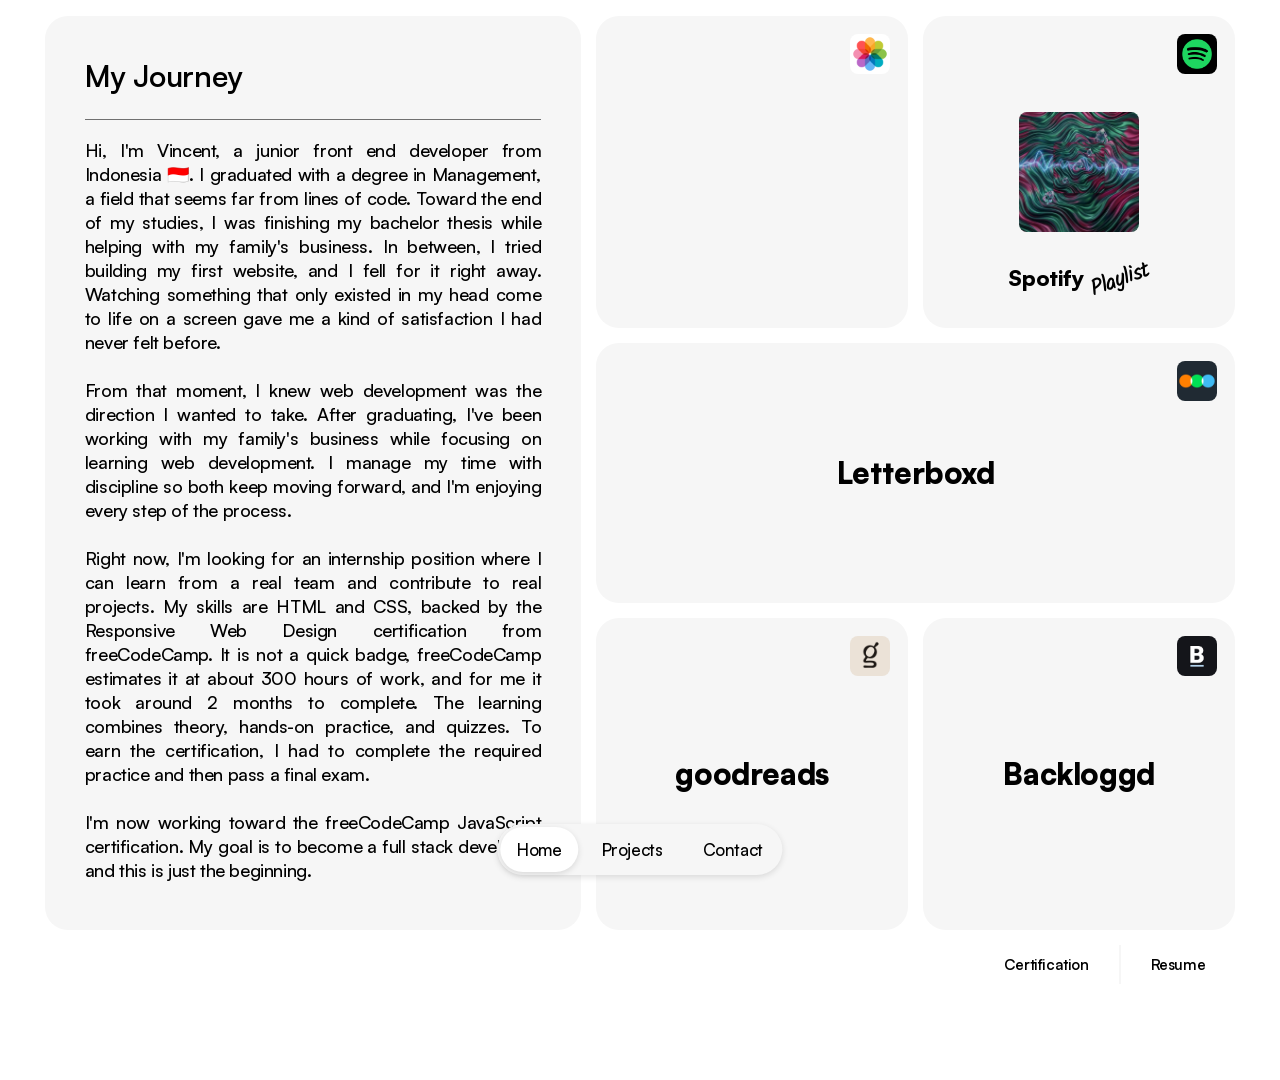
<file: index.html>
<!doctype html>
<html lang="en">
  <head>
    <meta charset="UTF-8" />
    <meta name="viewport" content="width=device-width, initial-scale=1.0" />
    <meta
      name="description"
      content="Vincent Vertolicha — Junior web developer based in Indonesia, skilled in HTML & CSS. Open for internship, freelance, and web project collaboration."
    />
    <meta
      name="keywords"
      content="junior web developer indonesia, freelance web developer indonesia, HTML CSS developer, web developer intern indonesia, website development, vincent vertolicha, vincent vertolicha portfolio"
    />
    <meta
      property="og:title"
      content="Vincent Vertolicha — Web Developer Portfolio"
    />
    <meta
      property="og:description"
      content="Junior web developer based in Indonesia, skilled in HTML & CSS. Open for internship, freelance, and web project collaboration."
    />
    <meta property="og:type" content="website" />
    <meta property="og:url" content="https://vincentvertolicha.github.io" />
    <meta
      property="og:image"
      content="https://vincentvertolicha.github.io/images/og-image.png"
    />
    <link rel="stylesheet" href="styles/style.css" />
    <script src="./scripts/transitionDirection.js"></script>
    <title>Vincent Vertolicha - Web Developer Portfolio</title>
  </head>
  <body>
    <nav class="navbar">
      <ul class="navbar__list">
        <li class="navbar__item navbar__item--active">
          <a href="./index.html" class="navbar__link">Home</a>
        </li>
        <li class="navbar__item">
          <a href="./projects.html" class="navbar__link">Projects</a>
        </li>
        <li class="navbar__item">
          <a href="./contact.html" class="navbar__link">Contact</a>
        </li>
      </ul>
    </nav>
    <main class="page-layout">
      <div class="about">
        <div class="about-grid__item about-grid__item--profilemobile">
          <img
            src="./images/profile-picture-1.webp"
            alt="profile picture 1"
            class="about-grid__media"
          />
          <img
            src="./images/profile-picture-2.webp"
            alt="profile picture 2"
            class="about-grid__media"
          />
          <img
            src="./images/profile-picture-3.jpg"
            alt="profile picture 3"
            class="about-grid__media"
          />
          <img
            src="./images/ios-photos-icon.png"
            alt="ios photos icon"
            class="about-grid__badge about-grid__badge--white"
          />
        </div>
        <article class="journey">
          <h1 class="journey__heading">My Journey</h1>
          <p class="journey__body">
            Hi, I'm Vincent, a junior front end developer from
            Indonesia &#x1f1ee;&#x1f1e9;. I graduated with a degree in
            Management, a field that seems far from lines of code. Toward the
            end of my studies, I was finishing my bachelor thesis while helping
            with my family's business. In between, I tried building my first
            website, and I fell for it right away. Watching something that only
            existed in my head come to life on a screen gave me a kind of
            satisfaction I had never felt before.
            <br /><br />
            From that moment, I knew web development was the direction I wanted
            to take. After graduating, I've been working with my family's
            business while focusing on learning web development. I manage my
            time with discipline so both keep moving forward, and I'm enjoying
            every step of the process.
            <br /><br />
            Right now, I'm looking for an internship position where I can learn
            from a real team and contribute to real projects. My skills are
            HTML and CSS, backed by the Responsive Web Design certification
            from freeCodeCamp. It is not a quick badge, freeCodeCamp estimates
            it at about 300 hours of work, and for me it took around 2 months
            to complete. The learning combines theory, hands-on practice, and
            quizzes. To earn the certification, I had to complete the required
            practice and then pass a final exam.
            <br /><br />
            I'm now working toward the freeCodeCamp JavaScript certification.
            My goal is to become a full stack developer, and this is just the
            beginning.
          </p>

        </article>

        <div class="about-grid">
          <div class="about-grid__item about-grid__item--profile">
            <img
              src="./images/profile-picture-1.webp"
              alt="profile picture 1"
              class="about-grid__media"
            />
            <img
              src="./images/profile-picture-2.webp"
              alt="profile picture 2"
              class="about-grid__media"
            />
            <img
              src="./images/profile-picture-3.jpg"
              alt="profile picture 3"
              class="about-grid__media"
            />
            <img
              src="./images/ios-photos-icon.png"
              alt="ios photos icon"
              class="about-grid__badge about-grid__badge--white"
            />
          </div>

          <a
            href="https://open.spotify.com/user/314nghr5zziv4dajh7h5ptkxdoie?si=wGL7soeDSXylZ3CdlVV0sw"
            target="_blank"
            class="about-grid__item about-grid__item--spotify"
          >
            <img
              src="./images/spotify-playlist-cover.webp"
              alt="playlist cover"
              class="about-grid__media about-grid__media--cover"
            />
            <p class="about-grid__label about-grid__label--spotify">
              Spotify <span class="about-grid__label--fontstyle">Playlist</span>
            </p>
            <img
              src="./images/spotify-icon.png"
              alt="spotify icon"
              class="about-grid__badge about-grid__badge--black about-grid__badge--smallericon"
            />
          </a>

          <a
            href="https://boxd.it/lKQ1x"
            target="_blank"
            class="about-grid__item about-grid__item--letterboxd"
          >
            <p class="about-grid__label about-grid__label--center">
              Letterboxd
            </p>
            <img
              src="./images/letterboxd-icon.jpg"
              alt="letterboxd icon"
              class="about-grid__badge about-grid__badge--black"
            />
          </a>

          <a
            href="https://www.goodreads.com/user/show/202054716"
            target="_blank"
            class="about-grid__item about-grid__item--goodreads"
          >
            <p class="about-grid__label about-grid__label--center">goodreads</p>
            <img
              src="./images/goodreads-icon.png"
              alt="goodreads icon"
              class="about-grid__badge about-grid__badge--white"
            />
          </a>

          <a
            href="https://backloggd.com/u/vinividivici/games"
            target="_blank"
            class="about-grid__item about-grid__item--backloggd"
          >
            <p class="about-grid__label about-grid__label--center">Backloggd</p>
            <img
              src="./images/backloggd-icon.png"
              alt="backloggd icon"
              class="about-grid__badge about-grid__badge--black"
            />
          </a>
        </div>
      </div>

      <nav class="quick-links">
        <a
          href="https://freecodecamp.org/certification/vincentvertolicha/responsive-web-design-v9"
          target="_blank"
          class="quick-links__item"
          >Certification</a
        >
        <a
          href="./files/resume-vincentvertolicha.pdf"
          tar
          class="quick-links__item"
          download="vincentvertolicha-webdeveloper.pdf"
          >Resume</a
        >
      </nav>
    </main>
  </body>
</html>
</file>
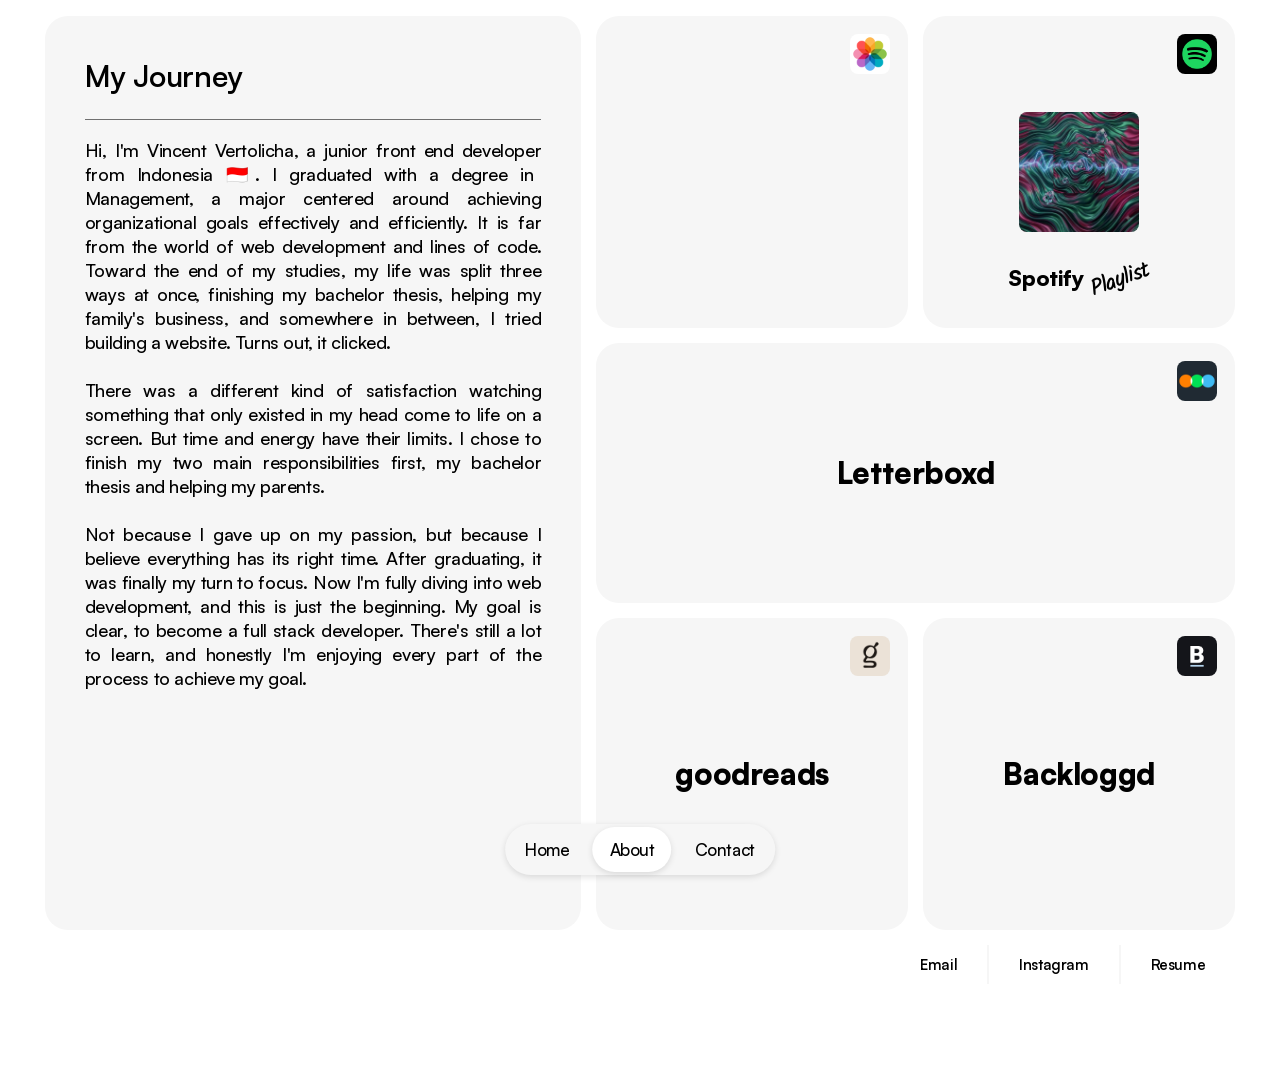
<file: about.html>
<!doctype html>
<html lang="en">
  <head>
    <meta charset="UTF-8" />
    <meta name="viewport" content="width=device-width, initial-scale=1.0" />
    <meta
      name="description"
      content="Vincent Vertolicha — Junior web developer based in Indonesia, skilled in HTML & CSS. Open for internship, freelance, and web project collaboration."
    />
    <meta
      name="keywords"
      content="junior web developer indonesia, freelance web developer indonesia, HTML CSS developer, web developer intern indonesia, website development, vincent vertolicha, vincent vertolicha portfolio"
    />
    <meta
      property="og:title"
      content="Vincent Vertolicha — Web Developer Portfolio"
    />
    <meta
      property="og:description"
      content="Junior web developer based in Indonesia, skilled in HTML & CSS. Open for internship, freelance, and web project collaboration."
    />
    <meta property="og:type" content="website" />
    <meta property="og:url" content="https://vincentvertolicha.github.io" />
    <meta
      property="og:image"
      content="https://vincentvertolicha.github.io/images/og-image.png"
    />
    <link rel="stylesheet" href="styles/style.css" />
    <title>Vincent Vertolicha - Web Developer Portfolio</title>
  </head>
  <body>
    <nav class="navbar">
      <ul class="navbar__list">
        <li class="navbar__item">
          <a href="./index.html" class="navbar__link">Home</a>
        </li>
        <li class="navbar__item navbar__item--active">
          <a href="./about.html" class="navbar__link">About</a>
        </li>
        <li class="navbar__item">
          <a href="./contact.html" class="navbar__link">Contact</a>
        </li>
      </ul>
    </nav>
    <main class="page-layout">
      <div class="about">
        <div class="about-grid__item about-grid__item--profilemobile">
          <img
            src="./images/profile-picture-1.webp"
            alt="profile picture 1"
            class="about-grid__media"
          />
          <img
            src="./images/profile-picture-2.webp"
            alt="profile picture 2"
            class="about-grid__media"
          />
          <img
            src="./images/profile-picture-3.jpg"
            alt="profile picture 3"
            class="about-grid__media"
          />
          <img
            src="./images/ios-photos-icon.png"
            alt="ios photos icon"
            class="about-grid__badge about-grid__badge--white"
          />
        </div>
        <article class="journey">
          <h1 class="journey__heading">My Journey</h1>
          <p class="journey__body">
            Hi, I'm Vincent Vertolicha, a junior front end developer from
            Indonesia &#x1f1ee;&#x1f1e9;. I graduated with a degree in
            Management, a major centered around achieving organizational goals
            effectively and efficiently. It is far from the world of web
            development and lines of code. Toward the end of my studies, my life
            was split three ways at once, finishing my bachelor thesis, helping
            my family's business, and somewhere in between, I tried building a
            website. Turns out, it clicked.
            <br /><br />
            There was a different kind of satisfaction watching something that
            only existed in my head come to life on a screen. But time and
            energy have their limits. I chose to finish my two main
            responsibilities first, my bachelor thesis and helping my parents.
            <br /><br />
            Not because I gave up on my passion, but because I believe
            everything has its right time. After graduating, it was finally my
            turn to focus. Now I'm fully diving into web development, and this
            is just the beginning. My goal is clear, to become a full stack
            developer. There's still a lot to learn, and honestly I'm enjoying
            every part of the process to achieve my goal.
          </p>
        </article>

        <div class="about-grid">
          <div class="about-grid__item about-grid__item--profile">
            <img
              src="./images/profile-picture-1.webp"
              alt="profile picture 1"
              class="about-grid__media"
            />
            <img
              src="./images/profile-picture-2.webp"
              alt="profile picture 2"
              class="about-grid__media"
            />
            <img
              src="./images/profile-picture-3.jpg"
              alt="profile picture 3"
              class="about-grid__media"
            />
            <img
              src="./images/ios-photos-icon.png"
              alt="ios photos icon"
              class="about-grid__badge about-grid__badge--white"
            />
          </div>

          <a
            href="https://open.spotify.com/user/314nghr5zziv4dajh7h5ptkxdoie?si=wGL7soeDSXylZ3CdlVV0sw"
            target="_blank"
            class="about-grid__item about-grid__item--spotify"
          >
            <img
              src="./images/spotify-playlist-cover.webp"
              alt="playlist cover"
              class="about-grid__media about-grid__media--cover"
            />
            <p class="about-grid__label about-grid__label--spotify">
              Spotify <span class="about-grid__label--fontstyle">Playlist</span>
            </p>
            <img
              src="./images/spotify-icon.png"
              alt="spotify icon"
              class="about-grid__badge about-grid__badge--black about-grid__badge--smallericon"
            />
          </a>

          <a
            href="https://boxd.it/lKQ1x"
            target="_blank"
            class="about-grid__item about-grid__item--letterboxd"
          >
            <p class="about-grid__label about-grid__label--center">
              Letterboxd
            </p>
            <img
              src="./images/letterboxd-icon.jpg"
              alt="letterboxd icon"
              class="about-grid__badge about-grid__badge--black"
            />
          </a>

          <a
            href="https://www.goodreads.com/user/show/202054716"
            target="_blank"
            class="about-grid__item about-grid__item--goodreads"
          >
            <p class="about-grid__label about-grid__label--center">goodreads</p>
            <img
              src="./images/goodreads-icon.png"
              alt="goodreads icon"
              class="about-grid__badge about-grid__badge--white"
            />
          </a>

          <a
            href="https://backloggd.com/u/vinividivici/games"
            target="_blank"
            class="about-grid__item about-grid__item--backloggd"
          >
            <p class="about-grid__label about-grid__label--center">Backloggd</p>
            <img
              src="./images/backloggd-icon.png"
              alt="backloggd icon"
              class="about-grid__badge about-grid__badge--black"
            />
          </a>
        </div>
      </div>

      <nav class="quick-links">
        <a
          href="mailto:iamvincentvertolicha@gmail.com"
          target="_blank"
          class="quick-links__item"
          >Email</a
        >
        <a
          href="https://www.instagram.com/vincentverto"
          target="_blank"
          class="quick-links__item"
          >Instagram</a
        >
        <a
          href="./files/resume-vincentvertolicha.pdf"
          class="quick-links__item"
          download="vincentvertolicha-webdeveloper.pdf"
          >Resume</a
        >
      </nav>
    </main>
    <script src="./scripts/transitionDirection.js"></script>
  </body>
</html>
</file>
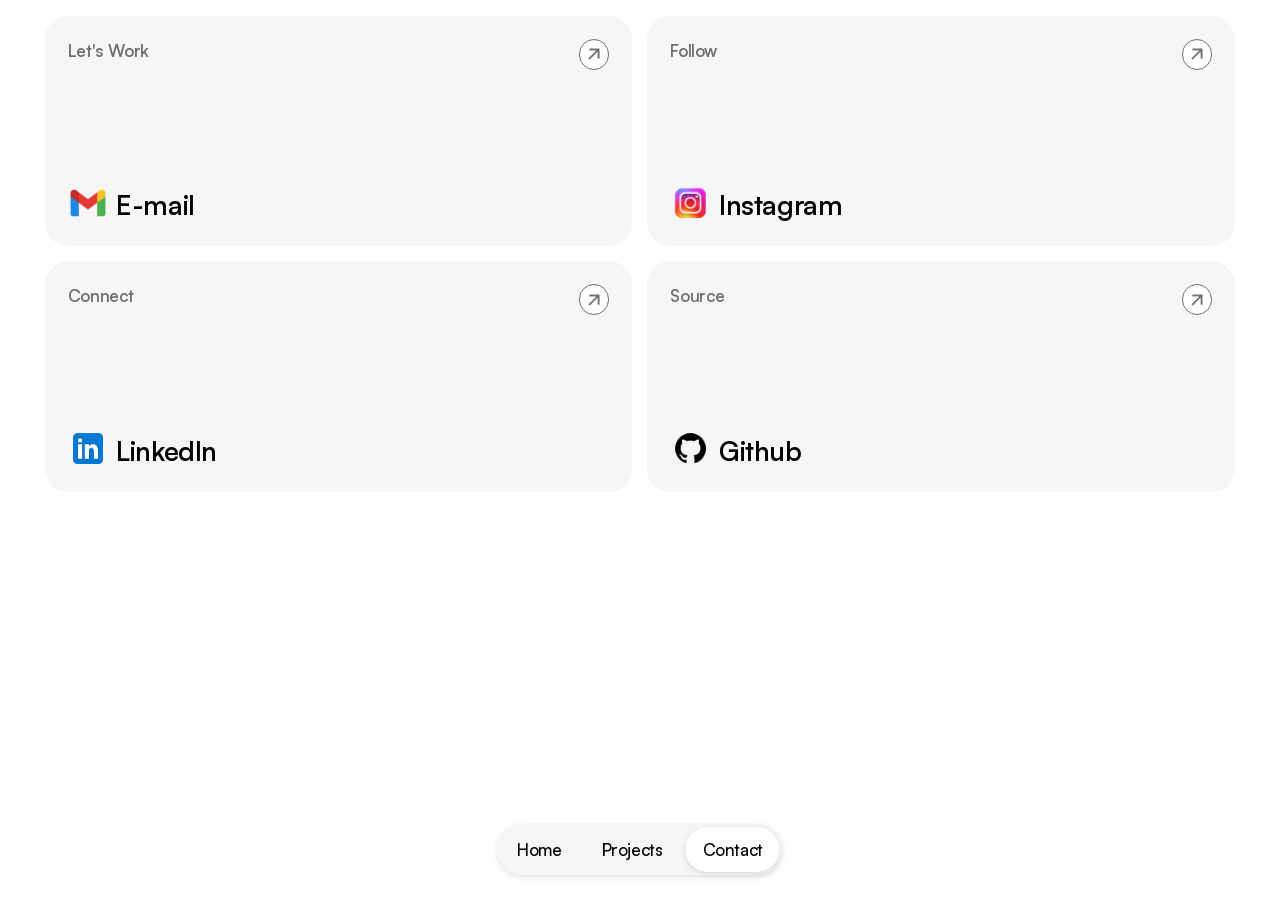
<file: contact.html>
<!doctype html>
<html lang="en">
  <head>
    <meta charset="UTF-8" />
    <meta name="viewport" content="width=device-width, initial-scale=1.0" />
    <meta
      name="description"
      content="Vincent Vertolicha — Junior web developer based in Indonesia, skilled in HTML & CSS. Open for internship, freelance, and web project collaboration."
    />
    <meta
      name="keywords"
      content="junior web developer indonesia, freelance web developer indonesia, HTML CSS developer, web developer intern indonesia, website development, vincent vertolicha, vincent vertolicha portfolio"
    />
    <meta
      property="og:title"
      content="Vincent Vertolicha — Web Developer Portfolio"
    />
    <meta
      property="og:description"
      content="Junior web developer based in Indonesia, skilled in HTML & CSS. Open for internship, freelance, and web project collaboration."
    />
    <meta property="og:type" content="website" />
    <meta property="og:url" content="https://vincentvertolicha.github.io" />
    <meta
      property="og:image"
      content="https://vincentvertolicha.github.io/images/og-image.png"
    />
    <link rel="stylesheet" href="styles/style.css" />
    <script src="./scripts/transitionDirection.js"></script>
    <title>Vincent Vertolicha - Web Developer Portfolio</title>
  </head>
  <body>
    <nav class="navbar">
      <ul class="navbar__list">
        <li class="navbar__item">
          <a href="./index.html" class="navbar__link">Home</a>
        </li>
        <li class="navbar__item">
          <a href="./projects.html" class="navbar__link">Projects</a>
        </li>
        <li class="navbar__item navbar__item--active">
          <a href="./contact.html" class="navbar__link">Contact</a>
        </li>
      </ul>
    </nav>

    <main class="page-layout">
      <div class="contact">
        <a
          href="mailto:iamvincentvertolicha@gmail.com"
          target="_blank"
          class="social-card social-card--email"
        >
          <article class="social-card__inner">
            <p class="social-card__action">
              Let's Work
              <img
                src="./images/up-right-icon.png"
                alt=""
                class="social-card__arrow"
              />
            </p>
            <h2 class="social-card__name">
              <img
                src="./images/gmail-icon.png"
                alt=""
                class="social-card__icon"
              />
              E-mail
            </h2>
          </article>
        </a>

        <a
          href="https://www.instagram.com/vincentvertolicha"
          target="_blank"
          class="social-card social-card--instagram"
        >
          <article class="social-card__inner">
            <p class="social-card__action">
              Follow
              <img
                src="./images/up-right-icon.png"
                alt=""
                class="social-card__arrow"
              />
            </p>
            <h2 class="social-card__name">
              <img
                src="./images/instagram-icon.png"
                alt=""
                class="social-card__icon"
              />
              Instagram
            </h2>
          </article>
        </a>

        <a
          href="https://www.linkedin.com/in/vincentvertolicha"
          target="_blank"
          class="social-card social-card--linkedin"
        >
          <article class="social-card__inner">
            <p class="social-card__action">
              Connect
              <img
                src="./images/up-right-icon.png"
                alt=""
                class="social-card__arrow"
              />
            </p>
            <h2 class="social-card__name">
              <img
                src="./images/linkedin-icon.png"
                alt=""
                class="social-card__icon"
              />
              LinkedIn
            </h2>
          </article>
        </a>

        <a
          href="https://www.github.com/vincentvertolicha"
          target="_blank"
          class="social-card social-card--github"
        >
          <article class="social-card__inner">
            <p class="social-card__action">
              Source
              <img
                src="./images/up-right-icon.png"
                alt=""
                class="social-card__arrow"
              />
            </p>
            <h2 class="social-card__name">
              <img
                src="./images/github-icon.png"
                alt=""
                class="social-card__icon"
              />
              Github
            </h2>
          </article>
        </a>
      </div>
    </main>
  </body>
</html>
</file>
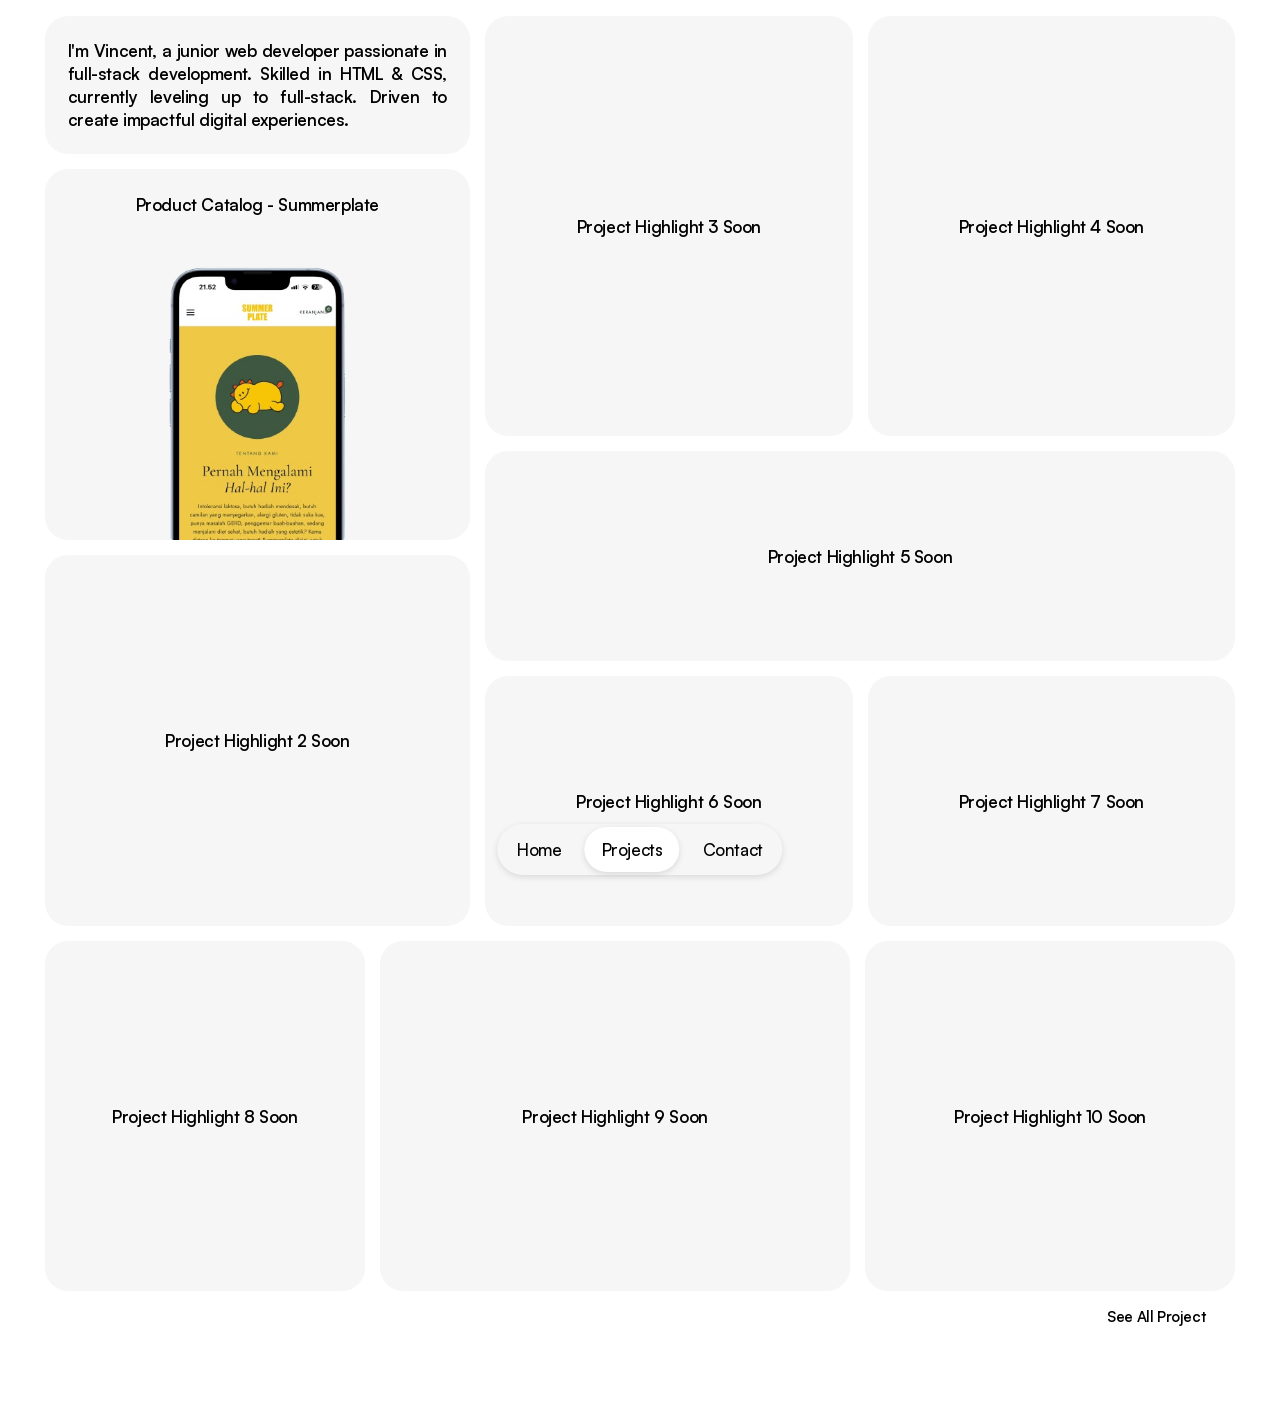
<file: projects.html>
<!doctype html>
<html lang="en">
  <head>
    <meta charset="UTF-8" />
    <meta name="viewport" content="width=device-width, initial-scale=1.0" />
    <meta
      name="description"
      content="Vincent Vertolicha — Junior web developer based in Indonesia, skilled in HTML & CSS. Open for internship, freelance, and web project collaboration."
    />
    <meta
      name="keywords"
      content="junior web developer indonesia, freelance web developer indonesia, HTML CSS developer, web developer intern indonesia, website development, vincent vertolicha, vincent vertolicha portfolio"
    />
    <meta
      property="og:title"
      content="Vincent Vertolicha — Web Developer Portfolio"
    />
    <meta
      property="og:description"
      content="Junior web developer based in Indonesia, skilled in HTML & CSS. Open for internship, freelance, and web project collaboration."
    />
    <meta property="og:type" content="website" />
    <meta property="og:url" content="https://vincentvertolicha.github.io" />
    <meta
      property="og:image"
      content="https://vincentvertolicha.github.io/images/og-image.png"
    />
    <link rel="stylesheet" href="styles/style.css" />
    <script src="./scripts/transitionDirection.js"></script>
    <title>Vincent Vertolicha - Web Developer Portfolio</title>
  </head>
  <body>
    <nav class="navbar">
      <ul class="navbar__list">
        <li class="navbar__item">
          <a href="./index.html" class="navbar__link">Home</a>
        </li>
        <li class="navbar__item navbar__item--active">
          <a href="./projects.html" class="navbar__link">Projects</a>
        </li>
        <li class="navbar__item">
          <a href="./contact.html" class="navbar__link">Contact</a>
        </li>
      </ul>
    </nav>

    <main class="page-layout">
      <div class="project-feed">
        <div class="project-feed__col project-feed__col--primary">
          <a href="./about.html" class="project-card project-card--hero">
            <article class="project-card__inner project-card__inner--centered">
              <h1 class="project-card__headline">
                I'm Vincent, a junior web developer passionate in full-stack
                development. Skilled in HTML &amp; CSS, currently leveling up to
                full-stack. Driven to create impactful digital experiences.
              </h1>
            </article>
          </a>

          <a
            href="https://vincentvertolicha.github.io/summerplate"
            target="_blank"
            class="project-card"
          >
            <article
              class="project-card__inner project-card__inner--highlight project-card__inner--highlight-lg"
            >
              <h2 class="project-card__title">Product Catalog - Summerplate</h2>
              <img
                src="./images/project1.png"
                alt="project 1 - summerplate"
                class="project-card__image project-card__image--1"
              />
            </article>
          </a>

          <a href="#" class="project-card">
            <article
              class="project-card__inner project-card__inner--highlight project-card__inner--highlight2"
            >
              <h2 class="project-card__title">Project Highlight 2 Soon</h2>
            </article>
          </a>
        </div>
        <div class="project-feed__col project-feed__col--secondary">
          <div class="project-feed__row">
            <a
              href="#"
              class="project-card project-feed__row-item project-feed__row-item--regular"
            >
              <article
                class="project-card__inner project-card__inner--highlight project-card__inner--highlight-2xl"
              >
                <h2 class="project-card__title">Project Highlight 3 Soon</h2>
              </article>
            </a>

            <a
              href="#"
              class="project-card project-feed__row-item project-feed__row-item--regular"
            >
              <article
                class="project-card__inner project-card__inner--highlight project-card__inner--highlight-2xl"
              >
                <h2 class="project-card__title">Project Highlight 4 Soon</h2>
              </article>
            </a>
          </div>

          <a href="#" class="project-card">
            <article
              class="project-card__inner project-card__inner--highlight project-card__inner--highlight-sm"
            >
              <h2 class="project-card__title">Project Highlight 5 Soon</h2>
            </article>
          </a>

          <div class="project-feed__row">
            <a
              href="#"
              class="project-card project-feed__row-item project-feed__row-item--regular"
            >
              <article
                class="project-card__inner project-card__inner--highlight project-card__inner--highlight-md"
              >
                <h2 class="project-card__title">Project Highlight 6 Soon</h2>
              </article>
            </a>

            <a
              href="#"
              class="project-card project-feed__row-item project-feed__row-item--regular"
            >
              <article
                class="project-card__inner project-card__inner--highlight project-card__inner--highlight-md"
              >
                <h2 class="project-card__title">Project Highlight 7 Soon</h2>
              </article>
            </a>
          </div>
        </div>
        <div class="project-feed__row project-feed__row--bottom">
          <a
            href="#"
            class="project-card project-feed__row-item project-feed__row-item--bottomrow1"
          >
            <article
              class="project-card__inner project-card__inner--highlight project-card__inner--highlight-xl"
            >
              <h2 class="project-card__title">Project Highlight 8 Soon</h2>
            </article>
          </a>

          <a
            href="#"
            class="project-card project-feed__row-item project-feed__row-item--bottomrow2"
          >
            <article
              class="project-card__inner project-card__inner--highlight project-card__inner--highlight-xl"
            >
              <h2 class="project-card__title">Project Highlight 9 Soon</h2>
            </article>
          </a>

          <a
            href="#"
            class="project-card project-feed__row-item project-feed__row-item--bottomrow3"
          >
            <article
              class="project-card__inner project-card__inner--highlight project-card__inner--highlight-xl"
            >
              <h2 class="project-card__title">Project Highlight 10 Soon</h2>
            </article>
          </a>
        </div>
      </div>

      <div class="see-all">
        <a href="#" class="see-all__link">See All Project</a>
      </div>
    </main>
  </body>
</html>
</file>
<file: styles/style.css>
/* ============================================================
   GENERAL
   ============================================================ */

@font-face {
  font-family: "satoshi";
  src: url("/fonts/ttf/satoshi-variable.ttf") format("truetype");
  font-weight: 300 900;
  font-style: normal;
}

@font-face {
  font-family: "kalam-light";
  src: url("/fonts/ttf/kalam-light.ttf") format("truetype");
  font-weight: 400;
  font-style: normal;
}

:root {
  font-size: 62.5%;
  font-family: "satoshi", Arial, Verdana, sans-serif, tahoma;

  --radius-card: 23px;
  --radius-pill: 100px;

  --shadow-soft: 0 2px 6px rgba(0, 0, 0, 0.12);

  --color-surface-soft: #f6f6f6;
  --color-surface-bold: #707070;
  --color-white: #fff;
  --color-black: #000;

  --font-size-base: 1.7rem;
  --font-size-heading: 2.4rem;
  --font-size-label: 2.2rem;
  --font-size-label-lg: 3rem;

  view-transition-name: page-content;
}

*,
*::before,
*::after {
  margin: 0;
  padding: 0;
  box-sizing: border-box;
}

body {
  letter-spacing: -0.4px;
  min-height: 100vh;
  min-height: 100dvh;
  font-weight: 600;
  padding-bottom: 80px;
}

h1,
h2,
h3,
h4,
h5,
h6,
p {
  font-weight: inherit;
}

a {
  text-decoration: none;
  color: inherit;
}

/* ============================================================
   PAGE TRANSITION
   ============================================================ */

@view-transition {
  navigation: auto;
}

.navbar {
  view-transition-name: nav-bar;
}

::view-transition-group(nav-bar) {
  animation-duration: 0.5s;
}

::view-transition-old(nav-bar),
::view-transition-new(nav-bar) {
  animation: none;
}

::view-transition-group(page-content) {
  animation-duration: 0.5s;
  animation-timing-function: ease;
}

::view-transition-old(page-content) {
  animation-name: slide-out-left;
}

::view-transition-new(page-content) {
  animation-name: slide-in-right;
}

@keyframes slide-out-left {
  to {
    transform: translateX(-100vw);
  }
}

@keyframes slide-in-right {
  from {
    transform: translateX(100vw);
  }
}

@keyframes slide-out-right {
  to {
    transform: translateX(100vw);
  }
}

@keyframes slide-in-left {
  from {
    transform: translateX(-100vw);
  }
}

/* ============================================================
   NAVBAR  (block: navbar)
   ============================================================ */

.navbar {
  z-index: 999;
  position: fixed;
  bottom: 25px;
  left: 50%;
  transform: translateX(-50%);
}

.navbar__list {
  list-style-type: none;
  display: flex;
  align-items: center;
  gap: 0.6em;
  padding: 3px;
  width: fit-content;
  background-color: var(--color-surface-soft);
  border-radius: var(--radius-pill);
  box-shadow: var(--shadow-soft);
}

.navbar__item--active {
  background-color: var(--color-white);
  border-radius: var(--radius-pill);
  box-shadow: var(--shadow-soft);
}

.navbar__item--active .navbar__link {
  pointer-events: none;
  cursor: default;
  user-select: none;
}

.navbar__link {
  display: block;
  padding: 0.65em 1em;
  border-radius: var(--radius-pill);
  font-size: var(--font-size-base);
  font-weight: 500;
  color: var(--color-black);
  transition:
    background-color 0.2s ease,
    box-shadow 0.2s ease;
}

.navbar__item:not(.navbar__item--active) .navbar__link:hover {
  background-color: var(--color-white);
  box-shadow: var(--shadow-soft);
}

/* ============================================================
   PAGE LAYOUT  (block: page-layout)
   ============================================================ */

.page-layout {
  display: flex;
  flex-direction: column;
  gap: 15px;
  width: 93%;
  max-width: 343px;
  margin: 16px auto;
}

/* ============================================================
   HOME — PROJECT FEED  (block: project-feed)
   ============================================================ */

.project-feed {
  display: flex;
  flex-direction: column;
  gap: 15px;
}

.project-feed__col {
  display: flex;
  flex-direction: column;
  gap: 15px;
  width: 100%;
}

.project-feed__row {
  display: flex;
  flex-direction: column;
  gap: 15px;
}

.project-feed__row--bottom {
  width: 100%;
}

/* ============================================================
   HOME — PROJECT CARD  (block: project-card)
   ============================================================ */

.project-card {
  display: block;
  height: 100%;
  color: inherit;
  border-radius: var(--radius-card);
}

.project-card--hero {
  height: fit-content;
}

.project-card__inner {
  background-color: var(--color-surface-soft);
  border-radius: var(--radius-card);
  width: 100%;
  height: 100%;
  display: flex;
  flex-direction: column;
  align-items: center;
  justify-content: center;
  text-align: center;
  overflow: hidden;
}

.project-card__image {
  width: 100%;
  height: auto;
  flex-grow: 4;
  object-fit: cover;
}

.project-card__centered {
  display: flex;
  justify-content: center;
  align-items: center;
}

.project-card__inner--highlight {
  aspect-ratio: 1 / 1;
}

.project-card__headline {
  font-size: var(--font-size-base);
  text-align: justify;
  padding: 2.3rem;
}

.project-card__title {
  font-size: var(--font-size-base);
  flex-grow: 2;
  display: flex;
  flex-direction: column;
  justify-content: center;
}

.project-card__image--1 {
  max-width: 30rem;
  max-height: 30rem;
}

/* ============================================================
   HOME — SEE ALL  (block: see-all)
   ============================================================ */

.see-all {
  text-align: end;
}

.see-all__link {
  color: var(--color-black);
  font-size: 1.5rem;
  padding: 0.6em 2em;
  margin-top: 2000px;
}

/* ============================================================
   ABOUT — ABOUT LAYOUT  (block: about)
   ============================================================ */

.about {
  display: flex;
  flex-direction: column;
  gap: 15px;
}

/* ============================================================
   ABOUT — JOURNEY  (block: journey)
   ============================================================ */

.journey {
  background-color: var(--color-surface-soft);
  border-radius: var(--radius-card);
  padding: 40px;
}

.journey__heading {
  font-size: var(--font-size-heading);
  border-bottom: 0.5px solid var(--color-surface-bold);
  padding-bottom: 23px;
}

.journey__body {
  font-size: var(--font-size-base);
  margin-top: 18px;
  font-weight: 500;
  text-align: justify;
}

/* ============================================================
   ABOUT — ABOUT GRID  (block: about-grid)
   ============================================================ */

.about-grid {
  display: flex;
  flex-direction: column;
  gap: 15px;
}

.about-grid__item {
  position: relative;
  display: block;
  border-radius: var(--radius-card);
  overflow: hidden;
  background-color: var(--color-surface-soft);
  width: 100%;
  aspect-ratio: 1 / 1;
}

.about-grid__item--profile {
  display: none;
}

.about-grid__media {
  display: block;
  width: 100%;
  height: 100%;
  object-fit: cover;
  border-radius: inherit;
  user-select: none;
  -webkit-user-select: none;
  user-drag: none;
  -webkit-user-drag: none;
  -webkit-touch-callout: none;
}

.about-grid__media--cover {
  width: 120px;
  height: 120px;
  position: absolute;
  inset: 0;
  margin: auto;
  aspect-ratio: 1 / 1;
  border-radius: 8px;
}

.about-grid__label {
  font-size: var(--font-size-label);
  position: absolute;
  left: 50%;
  top: 50%;
  transform: translate(-50%, -50%);
  color: var(--color-black);
  white-space: nowrap;
  font-weight: 900;
}

.about-grid__label--fontstyle {
  display: inline-block;
  font-family: "kalam-light";
  transform: rotate(-20deg);
}

.about-grid__label--center {
  font-size: var(--font-size-label-lg);
}

.about-grid__label--spotify {
  bottom: 37px;
  top: auto;
  transform: translateX(-50%);
}

.about-grid__badge {
  position: absolute;
  right: 18px;
  top: 18px;
  width: 48px;
  height: 48px;
  border-radius: 8px;
  pointer-events: none;
  z-index: 2;
}

.about-grid__badge--white {
  background-color: var(--color-white);
}

.about-grid__badge--black {
  background-color: var(--color-black);
}

.about-grid__badge--smallericon {
  padding: 5px;
}

/* ============================================================
   ABOUT — QUICK LINKS  (block: quick-links)
   ============================================================ */

.quick-links {
  display: flex;
  justify-content: center;
  gap: 15px;
}

.quick-links__item {
  background-color: var(--color-surface-soft);
  border-radius: var(--radius-pill);
  text-align: center;
  display: block;
  padding: 1em 2em;
  font-size: 1.4rem;
  color: var(--color-black);
}

/* ============================================================
   CONTACT — CONTACT LAYOUT  (block: contact)
   ============================================================ */

.contact {
  display: flex;
  flex-direction: column;
  gap: 15px;
}

/* ============================================================
   CONTACT — SOCIAL CARD  (block: social-card)
   ============================================================ */

.social-card {
  display: block;
  border-radius: var(--radius-card);
  color: inherit;
}

.social-card__inner {
  background-color: var(--color-surface-soft);
  border-radius: var(--radius-card);
  padding: 23px;
  display: flex;
  flex-direction: column;
  align-items: flex-start;
  justify-content: space-between;
  aspect-ratio: 1.5 / 1;
}

.social-card__action {
  font-size: var(--font-size-base);
  display: flex;
  width: 100%;
  justify-content: space-between;
  align-items: flex-start;
  color: var(--color-surface-bold);
}

.social-card__arrow {
  width: 1.8em;
  height: 1.8em;
  background-color: var(--color-white);
  border: 0.5px solid var(--color-surface-bold);
  border-radius: var(--radius-pill);
  padding: 0.2em;
}

.social-card__name {
  display: flex;
  align-items: flex-end;
  gap: 8px;
  font-size: 2.7rem;
}

.social-card__icon {
  width: 1.5em;
}

/* ============================================================
   MEDIA QUERIES
   ============================================================ */

@media (min-width: 900px) {
  .page-layout {
    max-width: 836px;
  }

  .journey {
    order: 1;
    padding: 32px;
  }

  .about-grid {
    order: 2;
    display: grid;
    grid-template-columns: repeat(2, 1fr);
    grid-template-rows: 1fr auto 1fr;
    grid-template-areas:
      "profile spotify"
      "letterboxd letterboxd"
      "goodreads backloggd";
    gap: 15px;
  }

  .about-grid__item--profile {
    grid-area: profile;
    display: block;
  }

  .about-grid__item--profilemobile {
    grid-area: profile;
    display: none;
  }

  .about-grid__item--spotify {
    grid-area: spotify;
  }

  .about-grid__item--letterboxd {
    grid-area: letterboxd;
    height: 260px;
  }

  .about-grid__item--goodreads {
    grid-area: goodreads;
  }

  .about-grid__item--backloggd {
    grid-area: backloggd;
  }

  .about-grid__label--spotify {
    bottom: 55px;
  }

  .quick-links {
    order: 3;
    justify-content: flex-end;
    gap: 0;
  }

  .quick-links__item {
    background-color: transparent;
    border-radius: 0;
    max-width: none;
    font-size: 1.5rem;
    padding: 0.6em 2em;
  }

  .quick-links__item:not(:last-child) {
    border-right: 2px solid var(--color-surface-soft);
  }

  .journey__heading {
    font-size: 2.6rem;
  }

  .journey__body {
    font-size: 1.8rem;
  }

  .contact {
    display: grid;
    grid-template-columns: repeat(2, 1fr);
    grid-template-areas:
      "email    instagram"
      "linkedin github";
  }

  .social-card__inner {
    aspect-ratio: unset;
    height: clamp(160px, 18vw, 250px);
  }

  .social-card--email {
    grid-area: email;
  }
  .social-card--instagram {
    grid-area: instagram;
  }
  .social-card--linkedin {
    grid-area: linkedin;
  }
  .social-card--github {
    grid-area: github;
  }

  .project-feed {
    flex-direction: row;
    flex-wrap: wrap;
  }

  .project-feed__col--primary {
    flex: 1 1 300px;
  }

  .project-feed__col--secondary {
    flex: 2 1 500px;
  }

  .project-feed__col--secondary .project-feed__row,
  .project-feed__row--bottom {
    flex-direction: row;
  }

  .project-feed__row-item--wide {
    flex: 1.6 1 0;
  }

  .project-feed__row-item--md {
    flex: 1.1 1 0;
  }

  .project-feed__row-item--narrow {
    flex: 0.8 1 0;
  }

  .project-feed__row-item--regular {
    flex: 1 1 0;
  }

  .project-feed__row-item--bottomrow1 {
    flex: 0.9 1 0;
  }

  .project-feed__row-item--bottomrow2 {
    flex: 1 1 0;
  }

  .project-feed__row-item--bottomrow3 {
    flex: 1.04 1 0;
  }

  .project-card__inner--highlight {
    aspect-ratio: unset;
  }

  .project-card__inner--highlight-sm {
    min-height: 210px;
  }
  .project-card__inner--highlight-md {
    min-height: 250px;
  }
  .project-card__inner--highlight-lg {
    min-height: 320px;
  }
  .project-card__inner--highlight-xl {
    min-height: 350px;
  }
  .project-card__inner--highlight-2xl {
    min-height: 420px;
  }
}

@media (min-width: 1270px) {
  .page-layout {
    max-width: 1206px;
  }

  .about {
    flex-direction: row;
  }

  .journey {
    flex: 1;
    order: 0;
    padding: 40px;
  }

  .about-grid {
    flex: 1.4;
  }

  .about-grid__label--spotify {
    bottom: 30px;
  }

  .journey__heading {
    font-size: 3rem;
  }

  .about-grid__badge {
    width: 40px;
    height: 40px;
  }

  .project-feed__row-item--bottomrow2 {
    flex: 1.32 1 0;
  }
}

@media (min-width: 1440px) {
  .page-layout {
    max-width: 1376px;
    margin: 32px auto;
  }

  .journey__body {
    font-size: 2.1rem;
  }

  .about-grid__badge {
    width: 48px;
    height: 48px;
  }

  .about-grid__label--spotify {
    bottom: 43px;
  }

  .project-feed__row-item--bottomrow2 {
    flex: 1.3 1 0;
  }
}

/*=============================================
            PROFILE PICTURE ANIMATION        
=============================================*/
.about-grid__item--profilemobile .about-grid__media,
.about-grid__item--profile .about-grid__media {
  position: absolute;
  inset: 0;
  width: 100%;
  height: 100%;
  object-fit: cover;
  opacity: 0;
  animation: profileFade 9s infinite;
}

.about-grid__item--profilemobile .about-grid__media:nth-of-type(1),
.about-grid__item--profile .about-grid__media:nth-of-type(1) {
  animation-delay: 0s;
}
.about-grid__item--profilemobile .about-grid__media:nth-of-type(2),
.about-grid__item--profile .about-grid__media:nth-of-type(2) {
  animation-delay: 3s;
}
.about-grid__item--profilemobile .about-grid__media:nth-of-type(3),
.about-grid__item--profile .about-grid__media:nth-of-type(3) {
  animation-delay: 6s;
}

@keyframes profileFade {
  0% {
    opacity: 0;
  }
  11% {
    opacity: 1;
  }
  33% {
    opacity: 1;
  }
  44% {
    opacity: 0;
  }
  100% {
    opacity: 0;
  }
}
</file>
